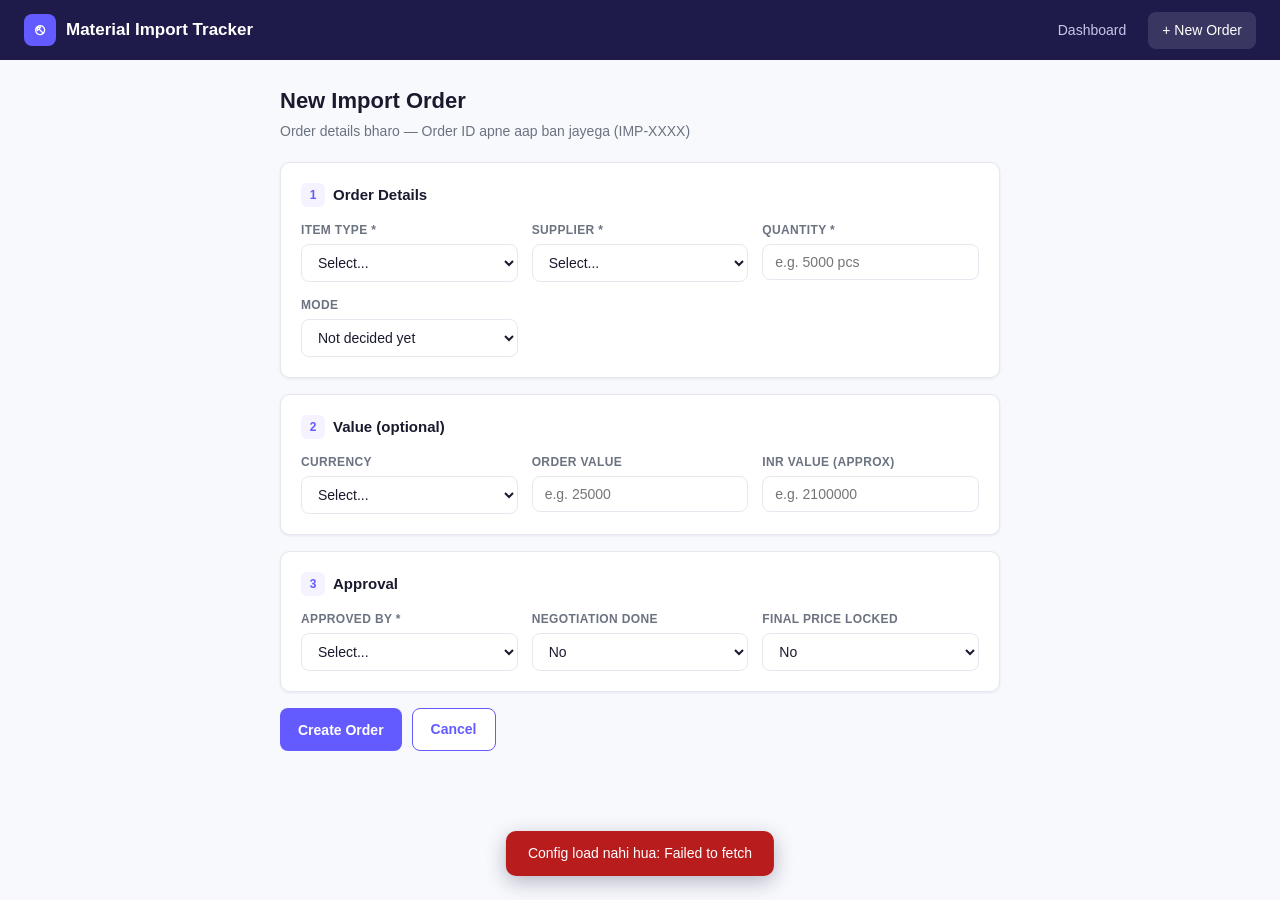
<file: new.html>
<!DOCTYPE html>
<html lang="en">
<head>
  <meta charset="UTF-8">
  <meta name="viewport" content="width=device-width, initial-scale=1.0">
  <title>New Import Order — Litpax</title>
  <link rel="stylesheet" href="style.css">
</head>
<body>

  <header class="topbar">
    <a class="brand" href="index.html">
      <span class="logo">&#9099;</span>
      <span class="btxt">Material Import Tracker</span>
    </a>
    <nav>
      <a href="index.html">Dashboard</a>
      <a href="new.html" class="active">+ New Order</a>
    </nav>
  </header>

  <main class="container" style="max-width: 760px;">
    <div class="page-title">New Import Order</div>
    <div class="page-sub">Order details bharo — Order ID apne aap ban jayega (IMP-XXXX)</div>

    <div class="card">
      <h3><span class="step-no">1</span> Order Details</h3>
      <div class="grid">
        <div class="field">
          <label>Item Type *</label>
          <select id="itemType"><option value="">Select...</option></select>
        </div>
        <div class="field">
          <label>Supplier *</label>
          <select id="supplier"><option value="">Select...</option></select>
        </div>
        <div class="field">
          <label>Quantity *</label>
          <input type="text" id="qty" placeholder="e.g. 5000 pcs">
        </div>
        <div class="field">
          <label>Mode</label>
          <select id="mode">
            <option value="">Not decided yet</option>
            <option value="Sea">Sea</option>
            <option value="Air">Air</option>
          </select>
        </div>
      </div>
    </div>

    <div class="card">
      <h3><span class="step-no">2</span> Value (optional)</h3>
      <div class="grid">
        <div class="field">
          <label>Currency</label>
          <select id="currency"><option value="">Select...</option></select>
        </div>
        <div class="field">
          <label>Order Value</label>
          <input type="text" id="orderValue" placeholder="e.g. 25000">
        </div>
        <div class="field">
          <label>INR Value (approx)</label>
          <input type="text" id="inrValue" placeholder="e.g. 2100000">
        </div>
      </div>
    </div>

    <div class="card">
      <h3><span class="step-no">3</span> Approval</h3>
      <div class="grid">
        <div class="field">
          <label>Approved By *</label>
          <select id="approvedBy"><option value="">Select...</option></select>
        </div>
        <div class="field">
          <label>Negotiation Done</label>
          <select id="negotiationDone">
            <option value="No">No</option>
            <option value="Yes">Yes</option>
          </select>
        </div>
        <div class="field">
          <label>Final Price Locked</label>
          <select id="priceLocked">
            <option value="No">No</option>
            <option value="Yes">Yes</option>
          </select>
        </div>
      </div>
    </div>

    <div style="display:flex; gap:10px;">
      <button class="btn" id="createBtn">Create Order</button>
      <a href="index.html" class="btn secondary">Cancel</a>
    </div>
  </main>

  <div class="toast" id="toast"></div>

  <script src="config.js?v=3"></script>
  <script src="common.js"></script>
  <script src="new.js"></script>
</body>
</html>
</file>
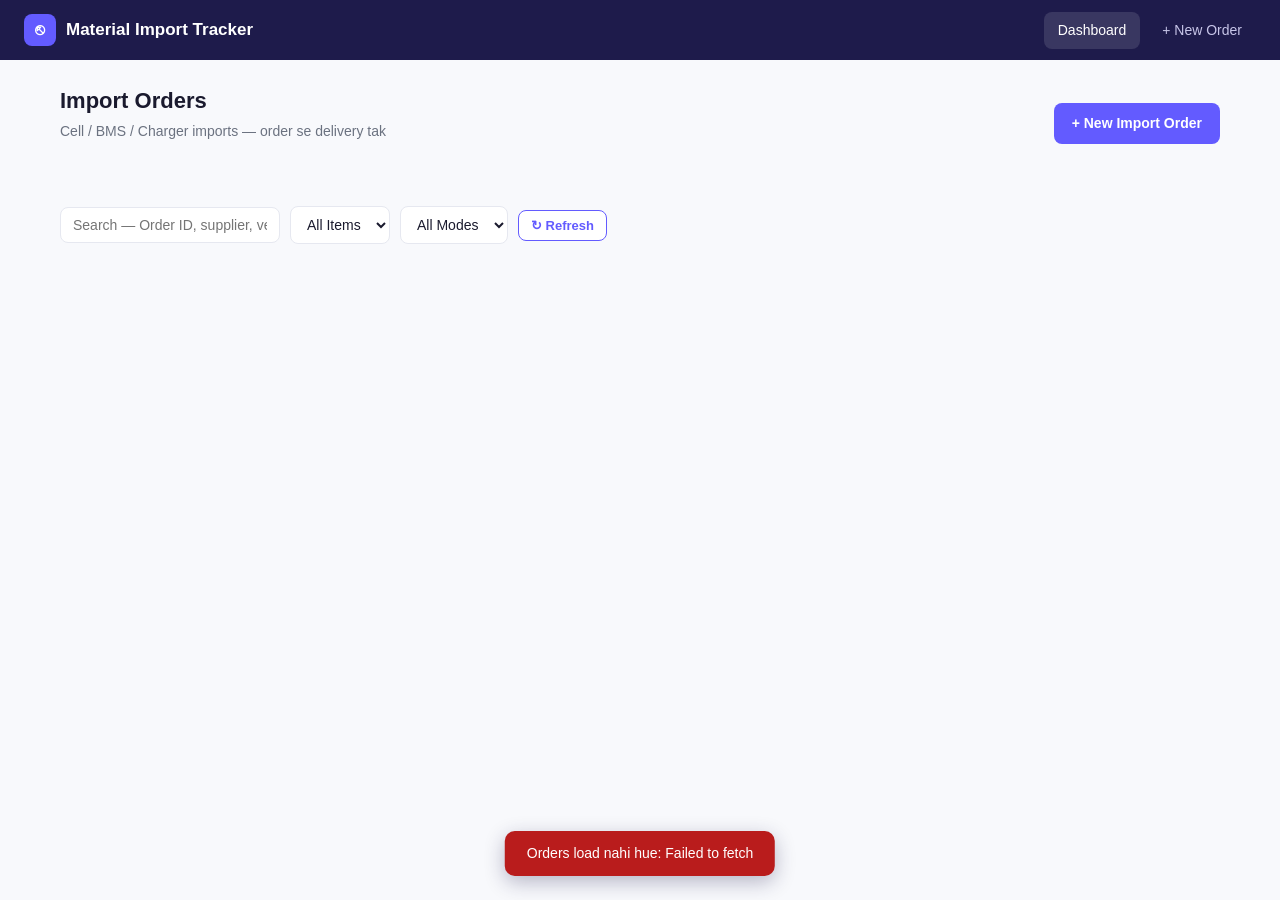
<file: order.html>
<!DOCTYPE html>
<html lang="en">
<head>
  <meta charset="UTF-8">
  <meta name="viewport" content="width=device-width, initial-scale=1.0">
  <title>Order Details — Litpax Import Tracker</title>
  <link rel="stylesheet" href="style.css">
</head>
<body>

  <header class="topbar">
    <a class="brand" href="index.html">
      <span class="logo">&#9099;</span>
      <span class="btxt">Material Import Tracker</span>
    </a>
    <nav>
      <a href="index.html">Dashboard</a>
      <a href="new.html">+ New Order</a>
    </nav>
  </header>

  <main class="container" style="max-width: 900px;">
    <div class="loader" id="loader"><div class="spinner"></div>Loading order...</div>

    <div id="orderView" class="hidden">
      <div class="actions-bar">
        <div>
          <div class="page-title" id="orderTitle">IMP-0000</div>
          <div class="page-sub" id="orderSub"></div>
        </div>
        <div id="statusBadgeWrap"></div>
      </div>

      <!-- Progress tracker -->
      <div class="tracker" id="tracker"></div>

      <!-- 1. Order & Approval -->
      <div class="card">
        <h3><span class="step-no">1</span> Order &amp; Approval</h3>
        <div class="grid">
          <div class="field"><label>Item Type</label><input type="text" id="f_ItemType" readonly></div>
          <div class="field"><label>Supplier</label><input type="text" data-field="Supplier" id="f_Supplier"></div>
          <div class="field"><label>Quantity</label><input type="text" data-field="Qty" id="f_Qty"></div>
          <div class="field"><label>Approved By</label><input type="text" data-field="Approved By" id="f_ApprovedBy"></div>
          <div class="field"><label>Currency</label><input type="text" data-field="Currency" id="f_Currency"></div>
          <div class="field"><label>Order Value</label><input type="text" data-field="Order Value" id="f_OrderValue"></div>
          <div class="field"><label>INR Value</label><input type="text" data-field="INR Value" id="f_INRValue"></div>
          <div class="field"><label>Negotiation Done</label>
            <select data-field="Negotiation Done" id="f_NegotiationDone"><option>No</option><option>Yes</option></select>
          </div>
          <div class="field"><label>Final Price Locked</label>
            <select data-field="Price Locked" id="f_PriceLocked"><option>No</option><option>Yes</option></select>
          </div>
        </div>
      </div>

      <!-- 2. Payment -->
      <div class="card">
        <h3><span class="step-no">2</span> Payment to Supplier</h3>
        <div class="grid">
          <div class="field"><label>Advance Paid</label>
            <select data-field="Advance Paid" id="f_AdvancePaid"><option>No</option><option>Yes</option></select>
          </div>
          <div class="field"><label>Advance Date</label><input type="date" data-field="Advance Date" id="f_AdvanceDate"></div>
          <div class="field"><label>Full Payment</label>
            <select data-field="Full Payment" id="f_FullPayment"><option>No</option><option>Yes</option></select>
          </div>
          <div class="field"><label>Full Payment Date</label><input type="date" data-field="Full Payment Date" id="f_FullPaymentDate"></div>
        </div>
      </div>

      <!-- 3. Shipment -->
      <div class="card">
        <h3><span class="step-no">3</span> Shipment &amp; Tracking</h3>
        <div class="grid">
          <div class="field"><label>Mode</label>
            <select data-field="Mode" id="f_Mode">
              <option value="">Not decided</option><option>Sea</option><option>Air</option>
            </select>
          </div>
          <div class="field air-only"><label>AWB No (Air)</label><input type="text" data-field="AWB No" id="f_AWBNo"></div>
          <div class="field sea-only"><label>BL Received</label>
            <select data-field="BL Received" id="f_BLReceived"><option>No</option><option>Yes</option></select>
          </div>
          <div class="field"><label>Freight Tracking No</label><input type="text" data-field="Freight Tracking No" id="f_FreightNo"></div>
          <div class="field sea-only"><label>Vessel No</label><input type="text" data-field="Vessel No" id="f_VesselNo"></div>
          <div class="field sea-only"><label>Vessel Details</label><input type="text" data-field="Vessel Details" id="f_VesselDetails"></div>
          <div class="field sea-only"><label>Vessel Date</label><input type="date" data-field="Vessel Date" id="f_VesselDate"></div>
          <div class="field sea-only"><label>Container No</label><input type="text" data-field="Container No" id="f_ContainerNo"></div>
          <div class="field sea-only"><label>Container Date</label><input type="date" data-field="Container Date" id="f_ContainerDate"></div>
        </div>

        <div class="sea-only" style="margin-top:16px; display:flex; align-items:center; gap:12px; flex-wrap:wrap;">
          <input type="file" id="blFile" accept=".pdf,.jpg,.jpeg,.png" style="font-size:13px;">
          <button class="btn secondary small" id="uploadBLBtn">Upload BL</button>
          <span id="blLinkWrap"></span>
        </div>
      </div>

      <!-- 4. Customs -->
      <div class="card">
        <h3><span class="step-no">4</span> Customs Clearance</h3>
        <div class="grid">
          <div class="field"><label>Custom Docs Done</label>
            <select data-field="Customs Docs Done" id="f_CustomsDocs"><option>No</option><option>Yes</option></select>
          </div>
          <div class="field"><label>Duty Paid</label>
            <select data-field="Duty Paid" id="f_DutyPaid"><option>No</option><option>Yes</option></select>
          </div>
          <div class="field"><label>Under Examination</label>
            <select data-field="Under Examination" id="f_UnderExam"><option>No</option><option>Yes</option></select>
          </div>
          <div class="field exam-only"><label>Exam Docs Provided</label>
            <select data-field="Exam Docs Provided" id="f_ExamDocs"><option>No</option><option>Yes</option></select>
          </div>
        </div>
      </div>

      <!-- 5. Delivery -->
      <div class="card">
        <h3><span class="step-no">5</span> Delivery</h3>
        <div class="grid">
          <div class="field"><label>Material Delivered</label>
            <select data-field="Delivered" id="f_Delivered"><option>No</option><option>Yes</option></select>
          </div>
        </div>
      </div>

      <div style="display:flex; gap:10px; margin-bottom:24px;">
        <button class="btn" id="saveBtn">Save Changes</button>
        <a href="index.html" class="btn secondary">Back to Dashboard</a>
      </div>

      <!-- History -->
      <div class="card">
        <h3>Update History</h3>
        <ul class="timeline" id="historyList"></ul>
        <div class="empty hidden" id="historyEmpty" style="padding:20px;">Abhi tak koi update nahi.</div>
      </div>
    </div>
  </main>

  <div class="toast" id="toast"></div>

  <script src="config.js?v=3"></script>
  <script src="common.js"></script>
  <script src="order.js"></script>
</body>
</html>
</file>
<file: style.css>
/* ============================================
   Litpax Material Import Tracker — Styles
   Litpax internal style: white bg, #635bff accent,
   deep indigo header #1e1b4b
   ============================================ */
:root {
  --accent: #635bff;
  --accent-dark: #4f46e5;
  --indigo: #1e1b4b;
  --bg: #f8f9fc;
  --card: #ffffff;
  --border: #e6e8f0;
  --text: #1a1a2e;
  --muted: #6b7280;
  --radius: 10px;
  --shadow: 0 1px 3px rgba(30, 27, 75, 0.08);
}

* { margin: 0; padding: 0; box-sizing: border-box; }

body {
  font-family: -apple-system, BlinkMacSystemFont, 'Segoe UI', Roboto, sans-serif;
  background: var(--bg);
  color: var(--text);
  font-size: 15px;
  line-height: 1.5;
}

/* ---------- Header ---------- */
.topbar {
  background: var(--indigo);
  color: #fff;
  padding: 0 24px;
  height: 60px;
  display: flex;
  align-items: center;
  justify-content: space-between;
  position: sticky;
  top: 0;
  z-index: 100;
}
.topbar .brand {
  font-size: 17px;
  font-weight: 600;
  display: flex;
  align-items: center;
  gap: 10px;
  color: #fff;
  text-decoration: none;
}
.topbar .brand .logo {
  background: var(--accent);
  width: 32px;
  height: 32px;
  border-radius: 8px;
  display: flex;
  align-items: center;
  justify-content: center;
  font-size: 16px;
}
.topbar nav { display: flex; gap: 8px; }
.topbar nav a {
  color: #c7c5e8;
  text-decoration: none;
  padding: 8px 14px;
  border-radius: 8px;
  font-size: 14px;
  font-weight: 500;
  transition: background 0.15s, color 0.15s;
}
.topbar nav a:hover, .topbar nav a.active { background: rgba(255,255,255,0.12); color: #fff; }

.container { max-width: 1200px; margin: 0 auto; padding: 24px 20px 60px; }

.page-title { font-size: 22px; font-weight: 700; margin-bottom: 4px; }
.page-sub { color: var(--muted); font-size: 14px; margin-bottom: 20px; }

/* ---------- Pipeline summary strip ---------- */
.pipeline {
  display: flex;
  gap: 10px;
  overflow-x: auto;
  padding-bottom: 6px;
  margin-bottom: 20px;
}
.pipe-card {
  background: var(--card);
  border: 1px solid var(--border);
  border-radius: var(--radius);
  padding: 12px 16px;
  min-width: 128px;
  cursor: pointer;
  box-shadow: var(--shadow);
  transition: border-color 0.15s, transform 0.1s;
  flex-shrink: 0;
}
.pipe-card:hover { border-color: var(--accent); }
.pipe-card.selected { border-color: var(--accent); background: #f4f3ff; }
.pipe-card .count { font-size: 24px; font-weight: 700; }
.pipe-card .label { font-size: 12px; color: var(--muted); font-weight: 500; }

/* ---------- Filters ---------- */
.filters {
  display: flex;
  gap: 10px;
  flex-wrap: wrap;
  margin-bottom: 16px;
  align-items: center;
}
.filters input[type="text"], .filters select {
  padding: 9px 12px;
  border: 1px solid var(--border);
  border-radius: 8px;
  font-size: 14px;
  background: var(--card);
  color: var(--text);
  outline: none;
}
.filters input[type="text"] { min-width: 220px; }
.filters input:focus, .filters select:focus { border-color: var(--accent); }

/* ---------- Buttons ---------- */
.btn {
  display: inline-flex;
  align-items: center;
  gap: 6px;
  background: var(--accent);
  color: #fff;
  border: none;
  padding: 10px 18px;
  border-radius: 8px;
  font-size: 14px;
  font-weight: 600;
  cursor: pointer;
  text-decoration: none;
  transition: background 0.15s;
}
.btn:hover { background: var(--accent-dark); }
.btn:disabled { opacity: 0.5; cursor: not-allowed; }
.btn.secondary { background: #fff; color: var(--accent); border: 1px solid var(--accent); }
.btn.secondary:hover { background: #f4f3ff; }
.btn.small { padding: 7px 12px; font-size: 13px; }

/* ---------- Table ---------- */
.table-wrap {
  background: var(--card);
  border: 1px solid var(--border);
  border-radius: var(--radius);
  overflow-x: auto;
  box-shadow: var(--shadow);
}
table { width: 100%; border-collapse: collapse; min-width: 760px; }
th {
  text-align: left;
  padding: 12px 14px;
  font-size: 12px;
  text-transform: uppercase;
  letter-spacing: 0.04em;
  color: var(--muted);
  border-bottom: 1px solid var(--border);
  background: #fafbfe;
  white-space: nowrap;
}
td {
  padding: 12px 14px;
  border-bottom: 1px solid var(--border);
  font-size: 14px;
  white-space: nowrap;
}
tbody tr { cursor: pointer; transition: background 0.1s; }
tbody tr:hover { background: #f6f7fb; }
tbody tr:last-child td { border-bottom: none; }
.order-id { font-weight: 600; color: var(--accent); }

/* ---------- Status badges ---------- */
.badge {
  display: inline-block;
  padding: 3px 10px;
  border-radius: 999px;
  font-size: 12px;
  font-weight: 600;
  white-space: nowrap;
}
.badge.s-created    { background: #eef0f4; color: #4b5563; }
.badge.s-locked     { background: #ede9fe; color: #5b21b6; }
.badge.s-advance    { background: #fef3c7; color: #92400e; }
.badge.s-payment    { background: #fde68a; color: #78350f; }
.badge.s-transit    { background: #dbeafe; color: #1e40af; }
.badge.s-exam       { background: #ffedd5; color: #9a3412; }
.badge.s-cleared    { background: #d1fae5; color: #065f46; }
.badge.s-closed     { background: #e0e7ff; color: #3730a3; }

/* ---------- Forms & cards ---------- */
.card {
  background: var(--card);
  border: 1px solid var(--border);
  border-radius: var(--radius);
  padding: 20px;
  margin-bottom: 16px;
  box-shadow: var(--shadow);
}
.card h3 {
  font-size: 15px;
  font-weight: 700;
  margin-bottom: 14px;
  display: flex;
  align-items: center;
  gap: 8px;
}
.card h3 .step-no {
  background: #f4f3ff;
  color: var(--accent);
  width: 24px;
  height: 24px;
  border-radius: 6px;
  display: inline-flex;
  align-items: center;
  justify-content: center;
  font-size: 12px;
}
.grid {
  display: grid;
  grid-template-columns: repeat(auto-fill, minmax(210px, 1fr));
  gap: 14px;
}
.field label {
  display: block;
  font-size: 12px;
  font-weight: 600;
  color: var(--muted);
  margin-bottom: 5px;
  text-transform: uppercase;
  letter-spacing: 0.03em;
}
.field input, .field select {
  width: 100%;
  padding: 9px 12px;
  border: 1px solid var(--border);
  border-radius: 8px;
  font-size: 14px;
  background: #fff;
  color: var(--text);
  outline: none;
}
.field input:focus, .field select:focus { border-color: var(--accent); box-shadow: 0 0 0 3px rgba(99,91,255,0.12); }
.field input[readonly] { background: #f6f7fb; color: var(--muted); }

.hidden { display: none !important; }

/* ---------- Progress tracker (order page) ---------- */
.tracker {
  display: flex;
  align-items: flex-start;
  overflow-x: auto;
  padding: 18px 6px 10px;
  background: var(--card);
  border: 1px solid var(--border);
  border-radius: var(--radius);
  margin-bottom: 16px;
  box-shadow: var(--shadow);
}
.tstep { flex: 1; min-width: 90px; text-align: center; position: relative; }
.tstep .dot {
  width: 22px;
  height: 22px;
  border-radius: 50%;
  background: #e6e8f0;
  border: 2px solid #e6e8f0;
  margin: 0 auto 6px;
  display: flex;
  align-items: center;
  justify-content: center;
  font-size: 11px;
  color: #fff;
  position: relative;
  z-index: 2;
}
.tstep::before {
  content: '';
  position: absolute;
  top: 11px;
  left: -50%;
  width: 100%;
  height: 2px;
  background: #e6e8f0;
  z-index: 1;
}
.tstep:first-child::before { display: none; }
.tstep .tlabel { font-size: 11px; color: var(--muted); font-weight: 500; }
.tstep.done .dot { background: var(--accent); border-color: var(--accent); }
.tstep.done::before { background: var(--accent); }
.tstep.current .dot { background: #fff; border-color: var(--accent); }
.tstep.current .dot::after {
  content: '';
  width: 10px;
  height: 10px;
  border-radius: 50%;
  background: var(--accent);
}
.tstep.current .tlabel { color: var(--accent); font-weight: 700; }
.tstep.skip { opacity: 0.4; }

/* ---------- Mini progress dots (dashboard) ---------- */
.mini-progress { display: inline-flex; align-items: center; gap: 3px; }
.mini-progress .mdot {
  width: 9px;
  height: 9px;
  border-radius: 50%;
  background: #e6e8f0;
}
.mini-progress .mdot.on { background: var(--accent); }
.mini-progress .mdot.now {
  background: var(--accent);
  box-shadow: 0 0 0 2.5px rgba(99,91,255,0.25);
}

/* Tracker ke checkpoints ke neeche dates */
.tstep .tdate { font-size: 10px; color: var(--muted); margin-top: 2px; }
.tstep.done .tdate, .tstep.current .tdate { color: var(--accent); font-weight: 600; }

/* ---------- Timeline / history ---------- */
.timeline { list-style: none; }
.timeline li {
  padding: 10px 0 10px 22px;
  border-left: 2px solid var(--border);
  position: relative;
  font-size: 13.5px;
}
.timeline li::before {
  content: '';
  position: absolute;
  left: -6px;
  top: 15px;
  width: 10px;
  height: 10px;
  border-radius: 50%;
  background: var(--accent);
  border: 2px solid #fff;
}
.timeline .t-time { color: var(--muted); font-size: 12px; }
.timeline .t-field { font-weight: 600; }
.timeline .t-old { color: #b91c1c; text-decoration: line-through; }
.timeline .t-new { color: #065f46; font-weight: 600; }

/* ---------- Toast & misc ---------- */
.toast {
  position: fixed;
  bottom: 24px;
  left: 50%;
  transform: translateX(-50%);
  background: var(--indigo);
  color: #fff;
  padding: 12px 22px;
  border-radius: 10px;
  font-size: 14px;
  font-weight: 500;
  box-shadow: 0 6px 20px rgba(30,27,75,0.3);
  opacity: 0;
  pointer-events: none;
  transition: opacity 0.25s;
  z-index: 999;
}
.toast.show { opacity: 1; }
.toast.error { background: #b91c1c; }

.loader {
  text-align: center;
  padding: 50px 0;
  color: var(--muted);
  font-size: 14px;
}
.spinner {
  width: 26px;
  height: 26px;
  border: 3px solid var(--border);
  border-top-color: var(--accent);
  border-radius: 50%;
  margin: 0 auto 12px;
  animation: spin 0.8s linear infinite;
}
@keyframes spin { to { transform: rotate(360deg); } }

.actions-bar {
  display: flex;
  justify-content: space-between;
  align-items: center;
  gap: 12px;
  flex-wrap: wrap;
  margin-bottom: 18px;
}

.bl-link {
  display: inline-flex;
  align-items: center;
  gap: 6px;
  color: var(--accent);
  font-weight: 600;
  font-size: 13px;
  text-decoration: none;
}
.bl-link:hover { text-decoration: underline; }

.empty {
  text-align: center;
  padding: 46px 20px;
  color: var(--muted);
}

@media (max-width: 640px) {
  .topbar { padding: 0 14px; }
  .topbar .brand span.btxt { display: none; }
  .container { padding: 16px 12px 50px; }
  .grid { grid-template-columns: 1fr 1fr; }
}
</file>
